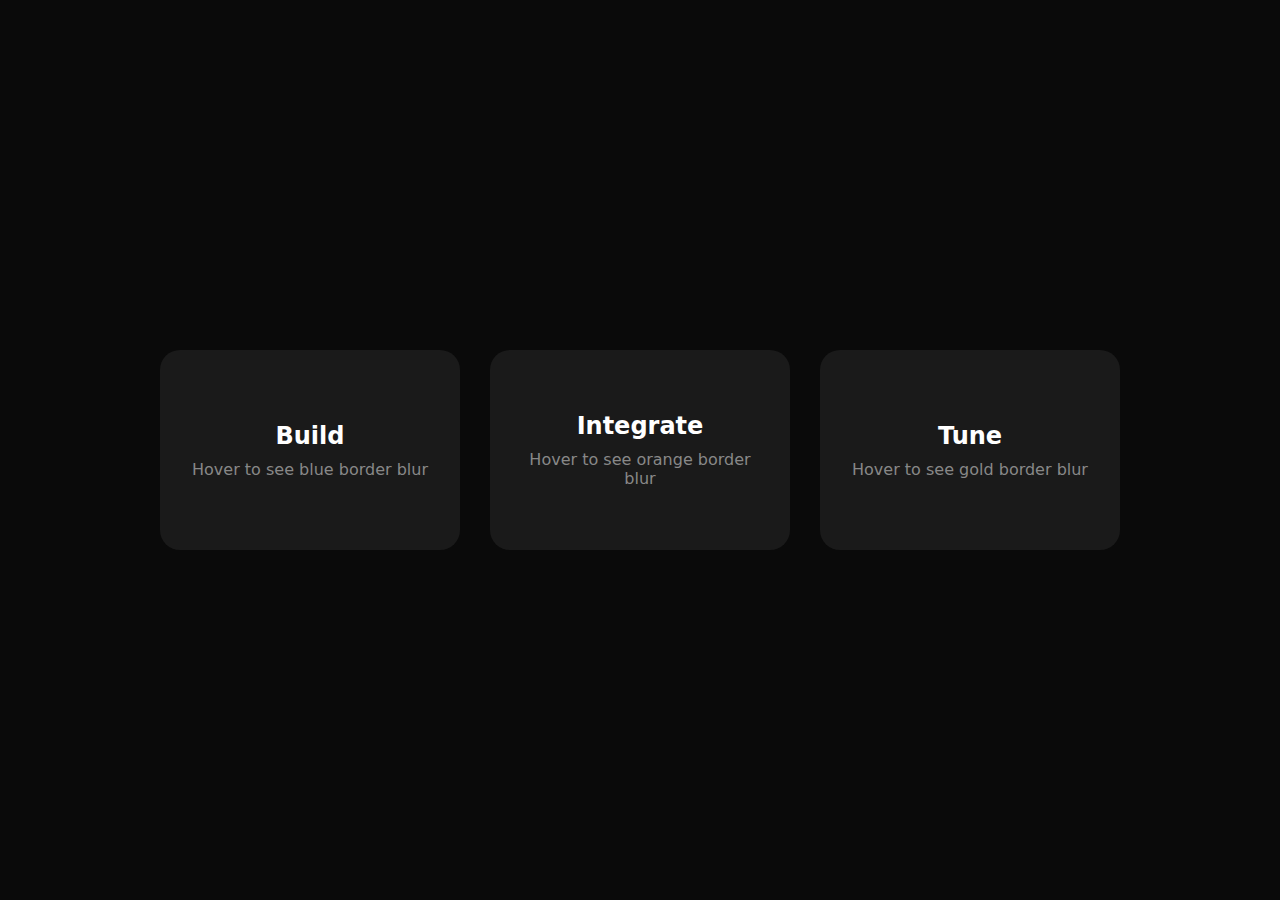
<file: border-blur-test.html>
<!DOCTYPE html>
<html lang="en">
<head>
    <meta charset="UTF-8">
    <meta name="viewport" content="width=device-width, initial-scale=1.0">
    <title>Border Blur Animation Test</title>
    <style>
        * {
            margin: 0;
            padding: 0;
            box-sizing: border-box;
        }
        
        body {
            background: #0a0a0a;
            display: flex;
            justify-content: center;
            align-items: center;
            min-height: 100vh;
            font-family: system-ui, -apple-system, sans-serif;
            gap: 30px;
        }
        
        .card {
            position: relative;
            width: 300px;
            height: 200px;
            background: #1a1a1a;
            border-radius: 20px;
            padding: 30px;
            color: white;
            display: flex;
            flex-direction: column;
            justify-content: center;
            align-items: center;
            cursor: pointer;
            transition: transform 0.3s ease;
        }
        
        .card:hover {
            transform: translateY(-5px);
        }
        
        .card h3 {
            font-size: 24px;
            margin-bottom: 10px;
        }
        
        .card p {
            color: #888;
            text-align: center;
        }
        
        /* Animated border blur effect */
        .shape-blur {
            position: absolute;
            inset: -2px;
            border-radius: 20px;
            pointer-events: none;
            opacity: 0;
            transition: opacity 0.4s ease;
            z-index: -1;
            overflow: hidden;
        }
        
        .shape-blur::before {
            content: '';
            position: absolute;
            inset: -50%;
            animation: rotate 3s linear infinite;
            opacity: 0;
            transition: opacity 0.4s ease;
        }
        
        .card:hover .shape-blur {
            opacity: 1;
        }
        
        .card:hover .shape-blur::before {
            opacity: 1;
        }
        
        @keyframes rotate {
            0% {
                transform: rotate(0deg);
            }
            100% {
                transform: rotate(360deg);
            }
        }
        
        .shape-blur::after {
            content: '';
            position: absolute;
            inset: 2px;
            background: #1a1a1a;
            border-radius: 18px;
            z-index: 1;
        }
        
        /* Different colors for each card */
        .card:nth-child(1) .shape-blur::before {
            background: conic-gradient(
                from 180deg at 50% 50%,
                #3b82f6 0deg,
                transparent 60deg,
                transparent 300deg,
                #3b82f6 360deg
            );
            filter: blur(20px);
        }
        
        .card:nth-child(2) .shape-blur::before {
            background: conic-gradient(
                from 180deg at 50% 50%,
                #ff6b35 0deg,
                transparent 60deg,
                transparent 300deg,
                #ff6b35 360deg
            );
            filter: blur(20px);
        }
        
        .card:nth-child(3) .shape-blur::before {
            background: conic-gradient(
                from 180deg at 50% 50%,
                #ffd700 0deg,
                transparent 60deg,
                transparent 300deg,
                #ffd700 360deg
            );
            filter: blur(20px);
        }
    </style>
</head>
<body>
    <div class="card">
        <h3>Build</h3>
        <p>Hover to see blue border blur</p>
        <div class="shape-blur"></div>
    </div>
    
    <div class="card">
        <h3>Integrate</h3>
        <p>Hover to see orange border blur</p>
        <div class="shape-blur"></div>
    </div>
    
    <div class="card">
        <h3>Tune</h3>
        <p>Hover to see gold border blur</p>
        <div class="shape-blur"></div>
    </div>
</body>
</html>
</file>
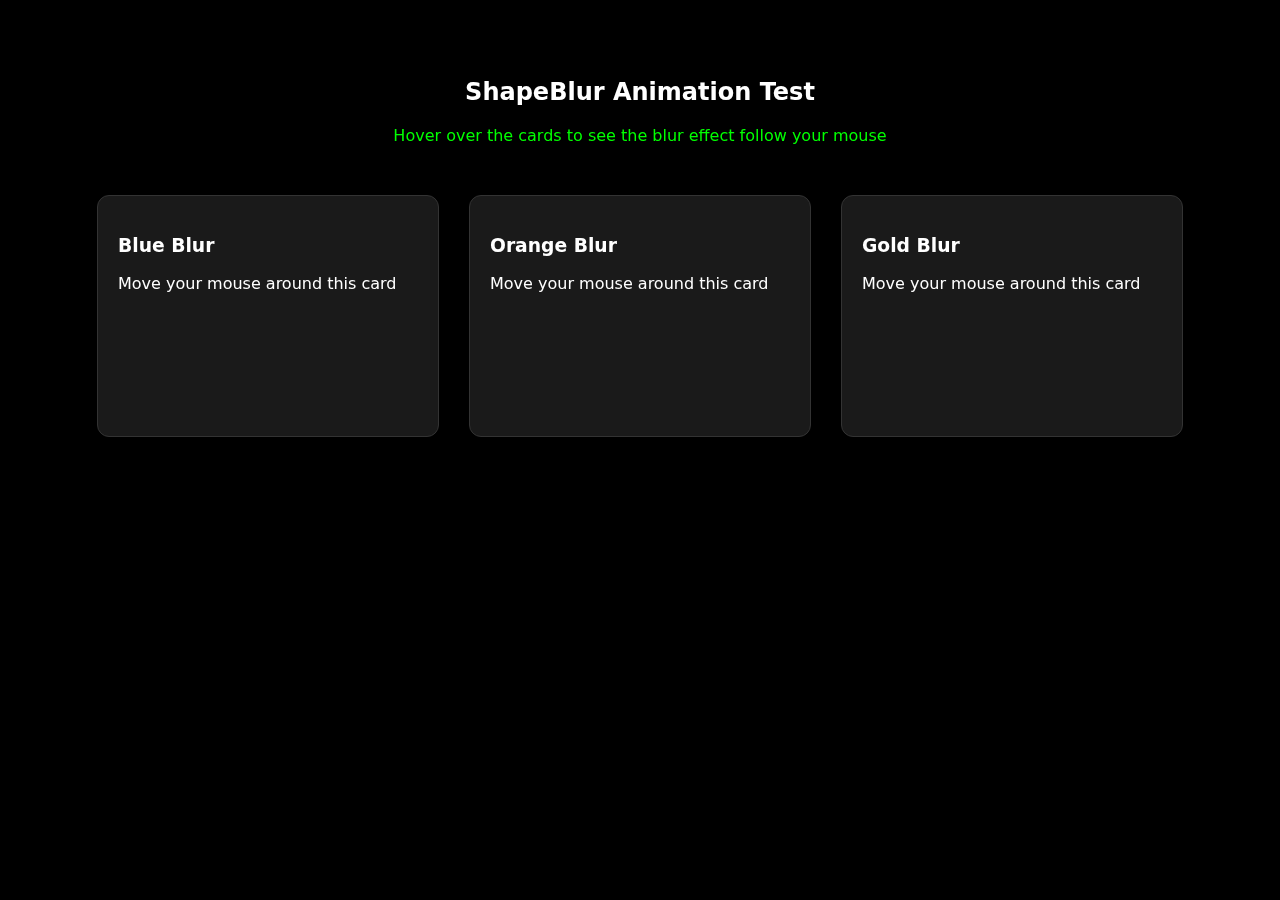
<file: test-blur.html>
<!DOCTYPE html>
<html lang="en">
<head>
    <meta charset="UTF-8">
    <meta name="viewport" content="width=device-width, initial-scale=1.0">
    <title>ShapeBlur Test</title>
    <style>
        body {
            background: #000;
            padding: 50px;
            font-family: system-ui, -apple-system, sans-serif;
        }
        
        .test-container {
            display: flex;
            gap: 30px;
            justify-content: center;
            margin-top: 50px;
        }
        
        .test-card {
            position: relative;
            width: 300px;
            height: 200px;
            background: #1a1a1a;
            border: 1px solid #333;
            border-radius: 12px;
            padding: 20px;
            color: white;
            overflow: visible;
            cursor: pointer;
        }
        
        .shape-blur {
            position: absolute;
            width: 200px;
            height: 200px;
            border-radius: 50%;
            pointer-events: none;
            opacity: 0;
            transition: opacity 0.3s ease;
            filter: blur(60px);
            z-index: -1;
            top: 0;
            left: 0;
            will-change: transform, opacity;
        }
        
        .test-card:nth-child(1) .shape-blur {
            background: radial-gradient(circle, 
                rgba(59, 130, 246, 1) 0%, 
                rgba(59, 130, 246, 0.5) 40%, 
                transparent 100%);
        }
        
        .test-card:nth-child(2) .shape-blur {
            background: radial-gradient(circle, 
                rgba(255, 107, 53, 1) 0%, 
                rgba(255, 107, 53, 0.5) 40%, 
                transparent 100%);
        }
        
        .test-card:nth-child(3) .shape-blur {
            background: radial-gradient(circle, 
                rgba(255, 215, 0, 1) 0%, 
                rgba(255, 215, 0, 0.5) 40%, 
                transparent 100%);
        }
        
        h2 {
            color: white;
            text-align: center;
        }
        
        .status {
            color: #0f0;
            text-align: center;
            margin-top: 20px;
        }
    </style>
</head>
<body>
    <h2>ShapeBlur Animation Test</h2>
    <p class="status">Hover over the cards to see the blur effect follow your mouse</p>
    
    <div class="test-container">
        <div class="test-card">
            <h3>Blue Blur</h3>
            <p>Move your mouse around this card</p>
        </div>
        <div class="test-card">
            <h3>Orange Blur</h3>
            <p>Move your mouse around this card</p>
        </div>
        <div class="test-card">
            <h3>Gold Blur</h3>
            <p>Move your mouse around this card</p>
        </div>
    </div>
    
    <script>
        // ShapeBlur Effect
        class ShapeBlur {
            constructor(element) {
                this.element = element;
                this.blurElement = null;
                this.mouseX = 0;
                this.mouseY = 0;
                this.currentX = 0;
                this.currentY = 0;
                this.isAnimating = false;
                
                this.init();
            }
            
            init() {
                // Create blur element
                this.blurElement = document.createElement('div');
                this.blurElement.className = 'shape-blur';
                this.element.appendChild(this.blurElement);
                
                // Set initial position to center
                const rect = this.element.getBoundingClientRect();
                const centerX = rect.width / 2 - 100;
                const centerY = rect.height / 2 - 100;
                this.currentX = centerX;
                this.currentY = centerY;
                this.mouseX = centerX;
                this.mouseY = centerY;
                this.blurElement.style.transform = `translate(${centerX}px, ${centerY}px)`;
                
                // Bind events
                this.element.addEventListener('mouseenter', this.onMouseEnter.bind(this));
                this.element.addEventListener('mouseleave', this.onMouseLeave.bind(this));
                this.element.addEventListener('mousemove', this.onMouseMove.bind(this));
                
                console.log('ShapeBlur initialized for', this.element);
            }
            
            onMouseEnter() {
                console.log('Mouse entered');
                this.isAnimating = true;
                this.blurElement.style.opacity = '0.6';
                this.animate();
                document.querySelector('.status').textContent = 'Mouse entered - animation active';
            }
            
            onMouseLeave() {
                console.log('Mouse left');
                this.isAnimating = false;
                this.blurElement.style.opacity = '0';
                
                // Return to center
                const rect = this.element.getBoundingClientRect();
                const centerX = rect.width / 2 - 100;
                const centerY = rect.height / 2 - 100;
                this.mouseX = centerX;
                this.mouseY = centerY;
                
                document.querySelector('.status').textContent = 'Mouse left - animation stopped';
            }
            
            onMouseMove(e) {
                const rect = this.element.getBoundingClientRect();
                this.mouseX = e.clientX - rect.left - 100;
                this.mouseY = e.clientY - rect.top - 100;
            }
            
            animate() {
                if (!this.isAnimating) return;
                
                // Smooth interpolation
                this.currentX += (this.mouseX - this.currentX) * 0.15;
                this.currentY += (this.mouseY - this.currentY) * 0.15;
                
                // Apply transform
                this.blurElement.style.transform = `translate(${this.currentX}px, ${this.currentY}px)`;
                
                requestAnimationFrame(() => this.animate());
            }
        }
        
        // Initialize
        document.addEventListener('DOMContentLoaded', () => {
            const cards = document.querySelectorAll('.test-card');
            cards.forEach(card => {
                new ShapeBlur(card);
            });
            console.log('ShapeBlur initialized for', cards.length, 'cards');
        });
    </script>
</body>
</html>
</file>
